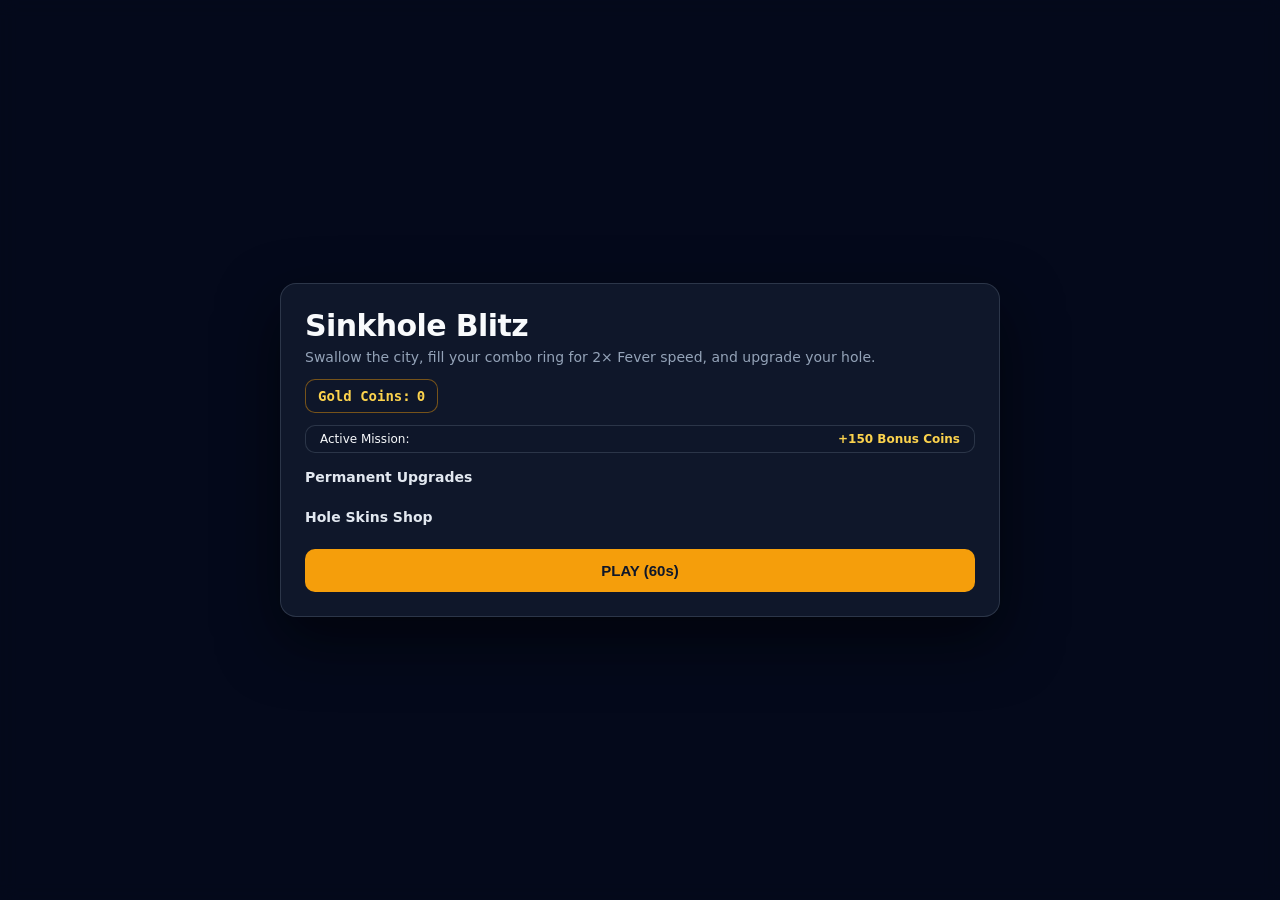
<file: public/sinkhole-arcade.html>
<!DOCTYPE html>
<html lang="en">
<head>
  <meta charset="UTF-8" />
  <meta name="viewport" content="width=device-width, initial-scale=1.0, maximum-scale=1.0, user-scalable=no" />
  <title>Sinkhole Blitz — Single-File 2.5D Arcade</title>
  <style>
    :root {
      --bg: #0f172a;
      --panel: rgba(15, 23, 42, 0.9);
      --border: rgba(148, 163, 184, 0.22);
      --text: #f8fafc;
      --muted: #94a3b8;
      --accent: #f59e0b;
      --emerald: #10b981;
      --danger: #ef4444;
    }
    * { box-sizing: border-box; user-select: none; -webkit-user-select: none; }
    html, body {
      margin: 0; padding: 0; width: 100%; height: 100%;
      overflow: hidden; background: var(--bg); color: var(--text);
      font-family: system-ui, -apple-system, BlinkMacSystemFont, "Segoe UI", sans-serif;
      touch-action: none;
    }
    canvas { display: block; width: 100%; height: 100%; }

    .hud {
      position: fixed; inset: 0; pointer-events: none;
      display: flex; flex-direction: column; justify-content: space-between;
      padding: 14px;
    }
    .hud-top-wrap { display: flex; flex-direction: column; align-items: center; gap: 8px; }
    .hud-top {
      width: 100%; display: flex; align-items: flex-start; justify-content: space-between;
      gap: 10px; flex-wrap: wrap;
    }
    .hud-card {
      pointer-events: auto;
      background: var(--panel);
      backdrop-filter: blur(8px);
      border: 1px solid var(--border);
      border-radius: 12px;
      padding: 9px 14px;
    }
    .hud-row { display: flex; align-items: center; gap: 16px; }
    .metric-label { font-size: 11px; color: var(--muted); }
    .metric-val {
      font-family: ui-monospace, SFMono-Regular, Menlo, monospace;
      font-variant-numeric: tabular-nums;
      font-size: 19px; font-weight: 700; line-height: 1.2;
    }
    .coin-chip {
      display: inline-flex; align-items: center; gap: 6px;
      background: var(--panel); border: 1px solid rgba(245, 158, 11, 0.45);
      border-radius: 10px; padding: 8px 12px; color: #fcd34d;
      font-family: ui-monospace, monospace; font-weight: 700; font-size: 14px;
    }
    .quest-bar {
      background: var(--panel); border: 1px solid var(--border);
      border-radius: 10px; padding: 6px 14px; font-size: 12px;
      display: inline-flex; align-items: center; gap: 8px;
    }
    .timer-urgent { color: var(--danger); }
    .bar-track {
      width: 120px; height: 6px; border-radius: 999px;
      background: rgba(148, 163, 184, 0.2); overflow: hidden; margin-top: 5px;
    }
    .bar-fill { height: 100%; background: var(--emerald); width: 0%; transition: width 0.08s linear; }
    .bar-fill.boost { background: var(--accent); }
    .bar-fill.fever { background: #fde047; }
    .btn-row { display: flex; gap: 8px; align-items: center; }
    .icon-btn {
      pointer-events: auto; cursor: pointer;
      min-height: 38px; padding: 7px 12px;
      background: var(--panel); color: var(--text);
      border: 1px solid var(--border); border-radius: 10px;
      font-size: 12px; font-weight: 600;
    }
    .hud-bottom { display: flex; align-items: flex-end; justify-content: space-between; gap: 12px; }
    .boost-btn {
      pointer-events: auto; cursor: pointer;
      padding: 10px 16px; border-radius: 12px;
      border: 1px solid var(--border);
      background: var(--panel); color: var(--text);
      font-weight: 700; font-size: 13px;
    }
    .boost-btn.ready { border-color: var(--accent); color: #fde68a; }
    .leaderboard {
      background: var(--panel); border: 1px solid var(--border);
      border-radius: 12px; padding: 9px 12px; min-width: 210px; font-size: 12px;
    }
    .lb-row { display: flex; justify-content: space-between; gap: 12px; padding: 2px 5px; border-radius: 5px; }
    .lb-row.me { background: rgba(245, 158, 11, 0.16); color: #fde68a; font-weight: 700; }
    .banner {
      position: fixed; top: 112px; left: 50%; transform: translateX(-50%);
      background: rgba(15, 23, 42, 0.94); border: 1px solid #fde047; color: #fef08a;
      padding: 8px 16px; border-radius: 10px; font-weight: 700; font-size: 13px;
      pointer-events: none; display: none; white-space: nowrap;
    }

    .overlay {
      position: fixed; inset: 0; overflow-y: auto;
      display: flex; align-items: center; justify-content: center;
      padding: 16px; background: rgba(2, 6, 23, 0.76); backdrop-filter: blur(8px);
    }
    .modal {
      width: 100%; max-width: 720px;
      background: #0f172a; border: 1px solid var(--border);
      border-radius: 16px; padding: 24px;
      box-shadow: 0 24px 60px rgba(0, 0, 0, 0.55);
    }
    .modal-head { display: flex; align-items: center; justify-content: space-between; gap: 12px; flex-wrap: wrap; }
    h1 { margin: 0; font-size: 30px; letter-spacing: -0.02em; }
    h2 { margin: 16px 0 8px; font-size: 14px; color: #e2e8f0; }
    p.sub { margin: 4px 0 14px; color: var(--muted); font-size: 14px; line-height: 1.45; }
    .grid-3 { display: grid; grid-template-columns: repeat(3, 1fr); gap: 10px; }
    .grid-4 { display: grid; grid-template-columns: repeat(4, 1fr); gap: 10px; }
    @media (max-width: 640px) {
      .grid-3, .grid-4 { grid-template-columns: repeat(2, 1fr); }
    }
    .shop-card {
      background: rgba(2, 6, 23, 0.65); border: 1px solid var(--border);
      border-radius: 10px; padding: 10px 12px; display: flex; flex-direction: column; justify-content: space-between;
    }
    .shop-card.active { border-color: var(--accent); background: rgba(245, 158, 11, 0.1); }
    .shop-btn {
      margin-top: 8px; width: 100%; padding: 7px 10px; border-radius: 8px; border: none;
      background: var(--accent); color: #0f172a; font-weight: 700; font-size: 12px; cursor: pointer;
    }
    .shop-btn.ghost { background: #1e293b; color: #cbd5e1; border: 1px solid var(--border); }
    .skin-btn { cursor: pointer; text-align: left; color: inherit; }
    .skin-swatch { width: 22px; height: 22px; border-radius: 999px; border: 4px solid #f59e0b; background: #020617; margin-bottom: 6px; }
    .primary-btn {
      width: 100%; margin-top: 16px; padding: 13px 20px; border-radius: 10px; border: none;
      background: var(--accent); color: #0f172a; font-weight: 800; font-size: 15px; cursor: pointer;
    }
    .secondary-btn {
      width: 100%; margin-top: 10px; padding: 11px 20px; border-radius: 10px;
      border: 1px solid var(--border); background: #1e293b; color: var(--text);
      font-weight: 700; font-size: 14px; cursor: pointer;
    }
    table { width: 100%; border-collapse: collapse; margin: 12px 0 16px; font-size: 13px; }
    th, td { text-align: left; padding: 7px 6px; border-bottom: 1px solid rgba(148, 163, 184, 0.14); }
    th { color: var(--muted); font-weight: 600; font-size: 11px; }
    .num { text-align: right; font-family: ui-monospace, monospace; font-variant-numeric: tabular-nums; }
    .hidden { display: none !important; }
  </style>
</head>
<body>
  <canvas id="gameCanvas"></canvas>

  <!-- Live HUD -->
  <div id="hud" class="hud hidden">
    <div class="hud-top-wrap">
      <div class="hud-top">
        <div class="hud-card hud-row">
          <div>
            <div class="metric-label">Time Left</div>
            <div id="hudTimer" class="metric-val">60.0s</div>
          </div>
          <div>
            <div class="metric-label">Score</div>
            <div id="hudScore" class="metric-val">0</div>
          </div>
          <div>
            <div id="hudFeverLabel" class="metric-label">Combo · Fever</div>
            <div id="hudCombo" class="metric-val">×1.0</div>
            <div class="bar-track" style="width:84px;"><div id="hudFeverBar" class="bar-fill fever"></div></div>
          </div>
          <div>
            <div class="metric-label">Size</div>
            <div id="hudSize" class="metric-val">4.3m</div>
          </div>
        </div>

        <div class="btn-row">
          <div class="coin-chip">Coins: <span id="hudCoins">0</span></div>
          <button id="muteBtn" class="icon-btn" type="button">Audio: On</button>
          <button id="pauseBtn" class="icon-btn" type="button">Pause</button>
        </div>
      </div>

      <div id="hudQuestBar" class="quest-bar">
        <span style="color:#f59e0b;font-weight:700;">Mission:</span>
        <span id="hudQuestTitle">Eat 25 objects in one round</span>
        <span id="hudQuestProg" style="font-family:monospace;font-weight:700;color:#fde68a;">0/25</span>
        <span style="color:#10b981;font-weight:700;">+150 Coins</span>
      </div>
    </div>

    <div class="hud-bottom">
      <button id="boostBtn" class="boost-btn ready" type="button">
        Dash Boost (Space)
        <div class="bar-track"><div id="hudBoostBar" class="bar-fill boost" style="width:100%"></div></div>
      </button>

      <div class="leaderboard">
        <div style="font-size:11px;color:#94a3b8;margin-bottom:4px;font-weight:600;">Live Leaderboard</div>
        <div id="hudLeaderboard"></div>
      </div>
    </div>
  </div>

  <div id="eventBanner" class="banner"></div>

  <!-- Start Menu Overlay -->
  <div id="startOverlay" class="overlay">
    <div class="modal">
      <div class="modal-head">
        <div>
          <h1>Sinkhole Blitz</h1>
          <p class="sub" style="margin:4px 0 0;">Swallow the city, fill your combo ring for 2× Fever speed, and upgrade your hole.</p>
        </div>
        <div class="coin-chip">Gold Coins: <span id="menuCoins">0</span></div>
      </div>

      <div id="menuQuestBox" class="quest-bar" style="margin-top:12px;width:100%;justify-content:space-between;">
        <span>Active Mission: <strong id="menuQuestTitle"></strong></span>
        <span style="color:#fcd34d;font-weight:700;">+150 Bonus Coins</span>
      </div>

      <h2>Permanent Upgrades</h2>
      <div id="upgradesGrid" class="grid-3"></div>

      <h2>Hole Skins Shop</h2>
      <div id="skinsGrid" class="grid-4"></div>

      <button id="startBtn" class="primary-btn" type="button">PLAY (60s)</button>
    </div>
  </div>

  <!-- Pause Overlay -->
  <div id="pauseOverlay" class="overlay hidden">
    <div class="modal" style="max-width: 380px; text-align: center;">
      <h1 style="font-size: 26px;">Match Paused</h1>
      <p class="sub">Catch your breath before diving back in.</p>
      <button id="resumeBtn" class="primary-btn" type="button">Resume</button>
      <button id="quitMenuBtn" class="secondary-btn" type="button">Start Menu</button>
    </div>
  </div>

  <!-- End Summary Overlay -->
  <div id="endOverlay" class="overlay hidden">
    <div class="modal" style="max-width: 540px;">
      <div class="modal-head">
        <h1 id="endHeadline" style="font-size: 26px;">Round Complete</h1>
        <div class="coin-chip">Total: <span id="endTotalCoins">0</span></div>
      </div>
      <p id="endSub" class="sub"></p>
      <div id="endCoinsEarned" style="background:rgba(245,158,11,0.12);border:1px solid rgba(245,158,11,0.35);padding:10px 12px;border-radius:10px;font-size:13px;font-weight:700;color:#fde68a;"></div>
      <table>
        <thead>
          <tr><th>Contender</th><th class="num">Size</th><th class="num">Eaten</th><th class="num">Score</th></tr>
        </thead>
        <tbody id="standingsBody"></tbody>
      </table>
      <button id="playAgainBtn" class="primary-btn" type="button">PLAY AGAIN</button>
      <button id="backToMenuBtn" class="secondary-btn" type="button">Start Menu &amp; Shop</button>
    </div>
  </div>

  <script>
    (() => {
      'use strict';

      /* =========================================================
       * 1. PERSISTENT META-PROGRESSION (localStorage)
       * ========================================================= */
      const STORAGE_KEY = 'sinkhole_blitz_singlefile_v1';
      const SKINS = [
        { id: 'classic', name: 'Classic Void', desc: 'Amber rim', cost: 0, color: '#f59e0b', sec: '#fde68a' },
        { id: 'lava',    name: 'Lava Core',    desc: 'Molten orange/red', cost: 150, color: '#f97316', sec: '#ef4444' },
        { id: 'cyber',   name: 'Cyber Neon',   desc: 'Cyan & magenta', cost: 300, color: '#22d3ee', sec: '#e879f9' },
        { id: 'galaxy',  name: 'Galaxy Vortex',desc: 'Deep purple & stars', cost: 500, color: '#a855f7', sec: '#818cf8' },
      ];
      const UPGRADES = [
        { key: 'startingSize', label: 'Starting Size', desc: '+10% initial radius / lv', costs: [50, 100, 200, 350, 550] },
        { key: 'baseSpeed',    label: 'Base Speed',    desc: '+8% move speed / lv',      costs: [50, 100, 200, 350, 550] },
        { key: 'extraTime',    label: 'Extra Time',    desc: '+5s round timer / lv',     costs: [50, 100, 200, 350, 550] },
      ];
      const QUESTS = [
        { kind: 'eat_items',     title: 'Eat 25 objects in one round', target: 25, reward: 150 },
        { kind: 'trigger_fever', title: 'Trigger Fever Mode 2 times',  target: 2,  reward: 150 },
        { kind: 'reach_rank_1',  title: 'Reach Rank #1',               target: 1,  reward: 150 },
        { kind: 'eat_items',     title: 'Eat 50 objects in one round', target: 50, reward: 150 },
        { kind: 'reach_size',    title: 'Grow to 8.0m size',           target: 8,  reward: 150 },
      ];

      function loadProgress() {
        try {
          const raw = localStorage.getItem(STORAGE_KEY);
          if (raw) {
            const p = JSON.parse(raw);
            return {
              coins: p.coins || 0,
              upgrades: Object.assign({ startingSize: 0, baseSpeed: 0, extraTime: 0 }, p.upgrades || {}),
              unlockedSkins: Array.isArray(p.unlockedSkins) ? p.unlockedSkins : ['classic'],
              selectedSkin: p.selectedSkin || 'classic',
              activeQuest: p.activeQuest || QUESTS[0],
            };
          }
        } catch {}
        return {
          coins: 0,
          upgrades: { startingSize: 0, baseSpeed: 0, extraTime: 0 },
          unlockedSkins: ['classic'],
          selectedSkin: 'classic',
          activeQuest: QUESTS[0],
        };
      }
      let progress = loadProgress();
      function saveProgress() {
        try { localStorage.setItem(STORAGE_KEY, JSON.stringify(progress)); } catch {}
      }
      function nextQuest(prevTitle) {
        const pool = QUESTS.filter((q) => q.title !== prevTitle);
        return pool[Math.floor(Math.random() * pool.length)] || QUESTS[0];
      }

      /* =========================================================
       * 2. WORLD CONFIG & PROCEDURAL AUDIO
       * ========================================================= */
      const WORLD_SIZE = 3200;
      const GROUND_SQUASH = 0.78;
      const PIXELS_PER_METER = 13;
      const TIERS = [
        { tier: 1, name: 'Pothole', minRadius: 26 },
        { tier: 2, name: 'Sinkhole', minRadius: 40 },
        { tier: 3, name: 'Crater', minRadius: 62 },
        { tier: 4, name: 'Chasm', minRadius: 92 },
        { tier: 5, name: 'Abyss', minRadius: 135 },
        { tier: 6, name: 'Singularity', minRadius: 195 },
      ];
      const BLUEPRINTS = {
        cone:       { tier: 1, fp: 9,   req: 22,  h: 16,  mass: 16,   score: 20,   shape: 'cone', wall: '#f97316', side: '#c2410c', roof: '#fb923c' },
        hydrant:    { tier: 1, fp: 11,  req: 24,  h: 20,  mass: 22,   score: 30,   shape: 'box',  wall: '#ef4444', side: '#b91c1c', roof: '#fca5a5' },
        bin:        { tier: 1, fp: 13,  req: 26,  h: 24,  mass: 28,   score: 40,   shape: 'box',  wall: '#475569', side: '#334155', roof: '#64748b' },
        bench:      { tier: 1, fp: 17,  req: 31,  h: 18,  mass: 42,   score: 60,   shape: 'box',  wall: '#b45309', side: '#78350f', roof: '#d97706' },
        lamp:       { tier: 2, fp: 18,  req: 38,  h: 52,  mass: 58,   score: 90,   shape: 'lamp', wall: '#334155', side: '#1e293b', roof: '#fef08a' },
        tree:       { tier: 2, fp: 26,  req: 46,  h: 56,  mass: 95,   score: 145,  shape: 'tree', wall: '#22c55e', side: '#15803d', roof: '#4ade80' },
        car:        { tier: 3, fp: 33,  req: 58,  h: 26,  mass: 165,  score: 260,  shape: 'box',  wall: '#3b82f6', side: '#1d4ed8', roof: '#60a5fa' },
        taxi:       { tier: 3, fp: 34,  req: 60,  h: 26,  mass: 175,  score: 280,  shape: 'box',  wall: '#facc15', side: '#ca8a04', roof: '#fef08a' },
        van:        { tier: 3, fp: 40,  req: 68,  h: 36,  mass: 240,  score: 360,  shape: 'box',  wall: '#f1f5f9', side: '#94a3b8', roof: '#ffffff' },
        bus:        { tier: 4, fp: 52,  req: 88,  h: 44,  mass: 420,  score: 620,  shape: 'box',  wall: '#0284c7', side: '#0369a1', roof: '#e0f2fe' },
        house:      { tier: 4, fp: 64,  req: 96,  h: 76,  mass: 640,  score: 900,  shape: 'box',  wall: '#e2e8f0', side: '#94a3b8', roof: '#b45309' },
        office:     { tier: 5, fp: 88,  req: 132, h: 130, mass: 1400, score: 1850, shape: 'box',  wall: '#cbd5e1', side: '#64748b', roof: '#e2e8f0' },
        skyscraper: { tier: 6, fp: 118, req: 176, h: 210, mass: 3200, score: 4200, shape: 'box',  wall: '#38bdf8', side: '#0284c7', roof: '#bae6fd' },
      };
      const RIVAL_PROFILES = [
        { name: 'Vortex', color: '#06b6d4', dash: [14, 8] },
        { name: 'Maw',    color: '#f43f5e', dash: [] },
        { name: 'Umbra',  color: '#8b5cf6', dash: [22, 9] },
        { name: 'Trench', color: '#10b981', dash: [5, 7] },
        { name: 'Quarry', color: '#f97316', dash: [10, 10] },
      ];
      function radiusToMeters(r) { return ((r * 2) / PIXELS_PER_METER).toFixed(1); }
      function getTier(r) {
        for (let i = TIERS.length - 1; i >= 0; i--) if (r >= TIERS[i].minRadius) return TIERS[i];
        return TIERS[0];
      }

      class AudioEngine {
        constructor() { this.ctx = null; this.master = null; this.muted = false; }
        unlock() {
          if (this.ctx) { if (this.ctx.state === 'suspended') this.ctx.resume(); return; }
          const AC = window.AudioContext || window.webkitAudioContext;
          if (!AC) return;
          this.ctx = new AC();
          this.master = this.ctx.createGain();
          this.master.gain.value = this.muted ? 0 : 0.45;
          this.master.connect(this.ctx.destination);
        }
        setMuted(m) {
          this.muted = m;
          if (this.master && this.ctx) this.master.gain.setTargetAtTime(m ? 0 : 0.45, this.ctx.currentTime, 0.03);
        }
        playSwallow(tier, combo) {
          if (!this.ctx || this.muted) return;
          const now = this.ctx.currentTime;
          const mult = Math.pow(1.045, Math.min(combo - 1, 16));
          const f = Math.max(150, 320 - tier * 26) * mult;
          const osc = this.ctx.createOscillator(), g = this.ctx.createGain();
          osc.type = 'sine';
          osc.frequency.setValueAtTime(f, now);
          osc.frequency.exponentialRampToValueAtTime(f * 1.95, now + 0.085);
          g.gain.setValueAtTime(0.24, now);
          g.gain.exponentialRampToValueAtTime(0.001, now + 0.11);
          osc.connect(g); g.connect(this.master);
          osc.start(now); osc.stop(now + 0.12);
        }
        playFanfare() {
          if (!this.ctx || this.muted) return;
          const now = this.ctx.currentTime;
          [523.25, 659.25, 783.99, 1046.5].forEach((f, i) => {
            const t = now + i * 0.05;
            const osc = this.ctx.createOscillator(), g = this.ctx.createGain();
            osc.type = 'triangle'; osc.frequency.setValueAtTime(f, t);
            g.gain.setValueAtTime(0.18, t); g.gain.exponentialRampToValueAtTime(0.001, t + 0.28);
            osc.connect(g); g.connect(this.master); osc.start(t); osc.stop(t + 0.3);
          });
        }
        playTick(urgent) {
          if (!this.ctx || this.muted) return;
          const now = this.ctx.currentTime;
          const osc = this.ctx.createOscillator(), g = this.ctx.createGain();
          osc.frequency.setValueAtTime(urgent ? 980 : 740, now);
          g.gain.setValueAtTime(0.12, now); g.gain.exponentialRampToValueAtTime(0.001, now + 0.06);
          osc.connect(g); g.connect(this.master); osc.start(now); osc.stop(now + 0.07);
        }
      }

      class Hole {
        constructor(id, name, isPlayer, x, y, color, dash, startRadius, skin) {
          this.id = id; this.name = name; this.isPlayer = isPlayer;
          this.x = x; this.y = y; this.vx = 0; this.vy = 0;
          this.radius = startRadius || 28; this.targetRadius = this.radius;
          this.mass = this.radius * this.radius;
          this.score = 0; this.tier = getTier(this.radius).tier;
          this.color = color; this.dash = dash || []; this.skin = skin || SKINS[0];
          this.boostTimer = 0; this.boostCd = 0; this.boostCdMax = 2.8;
          this.combo = 0; this.comboTimer = 0; this.maxCombo = 0;
          this.feverMeter = 0; this.feverTimer = 0; this.feverTriggers = 0;
          this.eaten = 0; this.respawn = 0;
          this.aiTargetX = x; this.aiTargetY = y; this.aiTimer = 0;
          this.trail = [];
        }
      }

      const canvas = document.getElementById('gameCanvas');
      const ctx = canvas.getContext('2d');
      const audio = new AudioEngine();
      const ui = {
        hud: document.getElementById('hud'),
        timer: document.getElementById('hudTimer'),
        score: document.getElementById('hudScore'),
        combo: document.getElementById('hudCombo'),
        feverLabel: document.getElementById('hudFeverLabel'),
        feverBar: document.getElementById('hudFeverBar'),
        size: document.getElementById('hudSize'),
        coins: document.getElementById('hudCoins'),
        questTitle: document.getElementById('hudQuestTitle'),
        questProg: document.getElementById('hudQuestProg'),
        lb: document.getElementById('hudLeaderboard'),
        boostBar: document.getElementById('hudBoostBar'),
        boostBtn: document.getElementById('boostBtn'),
        banner: document.getElementById('eventBanner'),
        startOverlay: document.getElementById('startOverlay'),
        pauseOverlay: document.getElementById('pauseOverlay'),
        endOverlay: document.getElementById('endOverlay'),
        menuCoins: document.getElementById('menuCoins'),
        menuQuestTitle: document.getElementById('menuQuestTitle'),
        upgradesGrid: document.getElementById('upgradesGrid'),
        skinsGrid: document.getElementById('skinsGrid'),
        startBtn: document.getElementById('startBtn'),
        endHeadline: document.getElementById('endHeadline'),
        endSub: document.getElementById('endSub'),
        endCoinsEarned: document.getElementById('endCoinsEarned'),
        endTotalCoins: document.getElementById('endTotalCoins'),
        standingsBody: document.getElementById('standingsBody'),
        muteBtn: document.getElementById('muteBtn'),
        pauseBtn: document.getElementById('pauseBtn'),
      };

      const game = {
        state: 'TITLE', holes: [], items: [], particles: [], texts: [], blocks: [],
        cam: { x: WORLD_SIZE / 2, y: WORLD_SIZE / 2, zoom: 0.85, shake: 0 },
        timeLeft: 60, lastTickSec: 11, elapsed: 0, keys: new Set(),
        pointer: { active: false, x: 0, y: 0 }, bannerTimer: 0,
        questDone: false, questClaimed: false, trailAcc: 0, maxSize: 4.3,
      };

      function renderShopUI() {
        ui.menuCoins.textContent = progress.coins.toLocaleString();
        ui.hudCoins.textContent = progress.coins.toLocaleString();
        ui.menuQuestTitle.textContent = progress.activeQuest.title;
        ui.startBtn.textContent = 'PLAY (' + (60 + progress.upgrades.extraTime * 5) + 's)';

        ui.upgradesGrid.innerHTML = '';
        UPGRADES.forEach((u) => {
          const lv = progress.upgrades[u.key] || 0;
          const cost = lv < u.costs.length ? u.costs[lv] : null;
          const card = document.createElement('div');
          card.className = 'shop-card';
          card.innerHTML = '<div><div style="display:flex;justify-content:space-between;font-size:13px;font-weight:700;"><span>' + u.label + '</span><span style="color:#10b981;">Lv ' + lv + '/5</span></div><div style="font-size:11px;color:#94a3b8;margin-top:3px;">' + u.desc + '</div></div>';
          const btn = document.createElement('button');
          btn.className = 'shop-btn' + (cost === null || progress.coins < cost ? ' ghost' : '');
          btn.textContent = cost === null ? 'Maxed' : 'Upgrade (' + cost + ' Coins)';
          btn.disabled = cost === null;
          btn.onclick = () => {
            if (cost !== null && progress.coins >= cost) {
              progress.coins -= cost; progress.upgrades[u.key] = lv + 1;
              saveProgress(); renderShopUI();
            }
          };
          card.appendChild(btn);
          ui.upgradesGrid.appendChild(card);
        });

        ui.skinsGrid.innerHTML = '';
        SKINS.forEach((s) => {
          const unlocked = progress.unlockedSkins.includes(s.id);
          const equipped = progress.selectedSkin === s.id;
          const btn = document.createElement('button');
          btn.type = 'button';
          btn.className = 'shop-card skin-btn' + (equipped ? ' active' : '');
          btn.innerHTML = '<div class="skin-swatch" style="border-color:' + s.color + ';box-shadow:0 0 0 2px ' + s.sec + '66;"></div><div style="font-size:12px;font-weight:700;">' + s.name + '</div><div style="font-size:11px;color:#94a3b8;margin-top:2px;">' + (equipped ? 'Equipped' : unlocked ? 'Tap to Equip' : s.cost + ' Coins') + '</div>';
          btn.onclick = () => {
            if (unlocked) { progress.selectedSkin = s.id; saveProgress(); renderShopUI(); }
            else if (progress.coins >= s.cost) {
              progress.coins -= s.cost; progress.unlockedSkins.push(s.id); progress.selectedSkin = s.id;
              saveProgress(); renderShopUI();
            }
          };
          ui.skinsGrid.appendChild(btn);
        });
      }

      function buildCity() {
        game.blocks = [];
        const margin = 180, road = 130, size = (WORLD_SIZE - margin * 2 - road * 3) / 4;
        const kinds = ['park', 'midtown', 'downtown', 'industrial'];
        for (let r = 0; r < 4; r++) for (let c = 0; c < 4; c++) {
          game.blocks.push({ x: margin + c * (size + road), y: margin + r * (size + road), w: size, h: size, kind: kinds[(r + c) % 4] });
        }
        const items = []; let id = 1;
        const canPlace = (x, y, fp) => {
          if (x < 110 || x > WORLD_SIZE - 110 || y < 110 || y > WORLD_SIZE - 110) return false;
          for (const it of items) { const sep = fp + it.bp.fp + 10; if ((x - it.x) ** 2 + (y - it.y) ** 2 < sep * sep) return false; }
          return true;
        };
        const add = (key, x, y) => { const bp = BLUEPRINTS[key]; if (canPlace(x, y, bp.fp)) items.push({ id: id++, bp, x, y, hx: x, hy: y, state: 'idle', p: 0, by: null, tilt: 0, scale: 1, respawn: 0 }); };
        for (const b of game.blocks) {
          const cx = b.x + b.w / 2, cy = b.y + b.h / 2;
          if (b.kind === 'downtown') { add('skyscraper', cx - 120, cy - 105); add('skyscraper', cx + 120, cy + 105); add('office', cx + 120, cy - 105); add('office', cx - 120, cy + 105); }
          else if (b.kind === 'park') { for (let i = 0; i < 8; i++) add('tree', b.x + 60 + Math.random() * (b.w - 120), b.y + 60 + Math.random() * (b.h - 120)); }
          else { add('office', cx - 110, cy - 100); add('house', cx + 115, cy - 100); add('house', cx - 110, cy + 105); add('van', cx + 115, cy + 105); }
        }
        const cars = ['car', 'taxi', 'van', 'bus'];
        for (let i = 0; i < 105; i++) add(cars[i % cars.length], 150 + Math.random() * (WORLD_SIZE - 300), 150 + Math.random() * (WORLD_SIZE - 300));
        const small = ['cone', 'hydrant', 'bin', 'bench', 'lamp', 'tree'];
        for (let i = 0; i < 230; i++) add(small[i % small.length], 140 + Math.random() * (WORLD_SIZE - 280), 140 + Math.random() * (WORLD_SIZE - 280));
        game.items = items;
      }

      function showBanner(msg) {
        ui.banner.textContent = msg; ui.banner.style.display = 'block'; game.bannerTimer = 2.6;
      }

      function startMatch() {
        audio.unlock(); buildCity();
        game.particles = []; game.texts = [];
        game.timeLeft = 60 + progress.upgrades.extraTime * 5;
        game.lastTickSec = 11; game.questDone = false; game.questClaimed = false; game.trailAcc = 0;
        const startR = 28 * (1 + 0.1 * progress.upgrades.startingSize);
        game.maxSize = Number(radiusToMeters(startR));
        const skin = SKINS.find((s) => s.id === progress.selectedSkin) || SKINS[0];
        const pts = [[1600, 1600], [720, 720], [2480, 720], [720, 2480], [2480, 2480], [1600, 560]];
        game.holes = [new Hole('player', 'You', true, pts[0][0], pts[0][1], skin.color, [], startR, skin)];
        RIVAL_PROFILES.forEach((rp, i) => {
          const p = pts[i + 1];
          game.holes.push(new Hole('r_' + i, rp.name, false, p[0], p[1], rp.color, rp.dash, 28));
        });
        game.cam.x = pts[0][0]; game.cam.y = pts[0][1]; game.cam.zoom = 1.04;
        game.state = 'PLAYING';
        ui.questTitle.textContent = progress.activeQuest.title;
        ui.startOverlay.classList.add('hidden'); ui.pauseOverlay.classList.add('hidden'); ui.endOverlay.classList.add('hidden');
        ui.hud.classList.remove('hidden');
      }

      function triggerBoost() {
        if (game.state !== 'PLAYING') return;
        const p = game.holes[0];
        if (!p || p.respawn > 0 || p.boostCd > 0) return;
        p.boostTimer = 0.42; p.boostCd = p.boostCdMax;
      }

      function resize() {
        const dpr = Math.min(window.devicePixelRatio || 1, 2);
        canvas.width = window.innerWidth * dpr; canvas.height = window.innerHeight * dpr;
        ctx.setTransform(dpr, 0, 0, dpr, 0, 0);
      }

      window.addEventListener('resize', resize);
      window.addEventListener('keydown', (e) => {
        game.keys.add(e.code);
        if ((e.code === 'Space' || e.code === 'ShiftLeft' || e.code === 'ShiftRight') && game.state === 'PLAYING') { e.preventDefault(); triggerBoost(); }
        else if (e.code === 'Escape' || e.code === 'KeyP') {
          if (game.state === 'PLAYING') { game.state = 'PAUSED'; ui.pauseOverlay.classList.remove('hidden'); }
          else if (game.state === 'PAUSED') { game.state = 'PLAYING'; ui.pauseOverlay.classList.add('hidden'); }
        }
      });
      window.addEventListener('keyup', (e) => game.keys.delete(e.code));
      canvas.addEventListener('pointerdown', (e) => { audio.unlock(); game.pointer = { active: true, x: e.clientX, y: e.clientY }; });
      window.addEventListener('pointermove', (e) => { if (game.pointer.active) { game.pointer.x = e.clientX; game.pointer.y = e.clientY; } });
      window.addEventListener('pointerup', () => { game.pointer.active = false; });

      ui.startBtn.onclick = startMatch;
      document.getElementById('playAgainBtn').onclick = startMatch;
      document.getElementById('backToMenuBtn').onclick = () => { game.state = 'TITLE'; ui.endOverlay.classList.add('hidden'); ui.startOverlay.classList.remove('hidden'); renderShopUI(); };
      document.getElementById('quitMenuBtn').onclick = () => { game.state = 'TITLE'; ui.pauseOverlay.classList.add('hidden'); ui.hud.classList.add('hidden'); ui.startOverlay.classList.remove('hidden'); renderShopUI(); };
      ui.boostBtn.onclick = triggerBoost;
      ui.pauseBtn.onclick = () => { if (game.state === 'PLAYING') { game.state = 'PAUSED'; ui.pauseOverlay.classList.remove('hidden'); } };
      document.getElementById('resumeBtn').onclick = () => { game.state = 'PLAYING'; ui.pauseOverlay.classList.add('hidden'); };
      ui.muteBtn.onclick = () => { audio.unlock(); const m = !audio.muted; audio.setMuted(m); ui.muteBtn.textContent = m ? 'Audio: Muted' : 'Audio: On'; };

      function getQuestProg(pl, sorted) {
        const q = progress.activeQuest;
        if (q.kind === 'eat_items') return pl.eaten;
        if (q.kind === 'trigger_fever') return pl.feverTriggers;
        if (q.kind === 'reach_size') return game.maxSize;
        if (q.kind === 'reach_rank_1') return sorted[0] && sorted[0].isPlayer ? 1 : 0;
        return 0;
      }

      function update(dt) {
        game.elapsed += dt;
        if (game.state === 'TITLE') {
          game.cam.x = WORLD_SIZE / 2 + Math.cos(game.elapsed * 0.14) * 300;
          game.cam.y = WORLD_SIZE / 2 + Math.sin(game.elapsed * 0.11) * 240;
          game.cam.zoom = 0.72;
          return;
        }
        if (game.state !== 'PLAYING') return;

        game.timeLeft = Math.max(0, game.timeLeft - dt);
        const sec = Math.ceil(game.timeLeft);
        if (sec <= 10 && sec > 0 && sec < game.lastTickSec) { game.lastTickSec = sec; audio.playTick(sec <= 3); }

        if (game.timeLeft <= 0) {
          game.state = 'END';
          const pl = game.holes[0];
          const scoreCoins = Math.floor(pl.score / 5);
          const qBonus = game.questDone ? progress.activeQuest.reward : 0;
          progress.coins += scoreCoins;
          if (game.questDone) progress.activeQuest = nextQuest(progress.activeQuest.title);
          saveProgress();
          const sorted = [...game.holes].sort((a, b) => b.score - a.score);
          const rank = sorted.findIndex((h) => h.isPlayer) + 1;
          ui.endHeadline.textContent = rank === 1 ? 'Victory · #1 Hole' : 'Finished #' + rank;
          ui.endSub.textContent = 'Score ' + pl.score.toLocaleString() + ' · Peak Size ' + game.maxSize + 'm · Objects Eaten ' + pl.eaten;
          ui.endCoinsEarned.textContent = '+' + scoreCoins + ' Coins from Score' + (qBonus ? ' + ' + qBonus + ' Quest Bonus!' : '');
          ui.endTotalCoins.textContent = progress.coins.toLocaleString();
          ui.standingsBody.innerHTML = sorted.map((h, i) => '<tr style="' + (h.isPlayer ? 'color:#fde68a;font-weight:700;' : '') + '"><td>#' + (i + 1) + ' ' + h.name + '</td><td class="num">' + radiusToMeters(h.radius) + 'm</td><td class="num">' + h.eaten + '</td><td class="num">' + h.score.toLocaleString() + '</td></tr>').join('');
          ui.hud.classList.add('hidden'); ui.endOverlay.classList.remove('hidden');
          return;
        }

        if (game.bannerTimer > 0) { game.bannerTimer -= dt; if (game.bannerTimer <= 0) ui.banner.style.display = 'none'; }

        for (const h of game.holes) {
          if (h.respawn > 0) {
            h.respawn -= dt;
            if (h.respawn <= 0) { h.radius = h.targetRadius = Math.max(28, h.radius * 0.78); h.mass = h.radius * h.radius; h.x = 300 + Math.random() * (WORLD_SIZE - 600); h.y = 300 + Math.random() * (WORLD_SIZE - 600); }
            continue;
          }
          if (h.boostTimer > 0) h.boostTimer = Math.max(0, h.boostTimer - dt);
          if (h.boostCd > 0) h.boostCd = Math.max(0, h.boostCd - dt);
          if (h.feverTimer > 0) h.feverTimer = Math.max(0, h.feverTimer - dt);
          else if (h.comboTimer <= 0 && h.feverMeter > 0) h.feverMeter = Math.max(0, h.feverMeter - dt * 0.12);
          if (h.comboTimer > 0) { h.comboTimer -= dt; if (h.comboTimer <= 0) h.combo = 0; }

          let dx = 0, dy = 0, sf = 1;
          if (h.isPlayer) {
            if (game.keys.has('KeyW') || game.keys.has('ArrowUp')) dy -= 1;
            if (game.keys.has('KeyS') || game.keys.has('ArrowDown')) dy += 1;
            if (game.keys.has('KeyA') || game.keys.has('ArrowLeft')) dx -= 1;
            if (game.keys.has('KeyD') || game.keys.has('ArrowRight')) dx += 1;
            if (dx === 0 && dy === 0 && game.pointer.active) {
              const px = window.innerWidth / 2 + (h.x - game.cam.x) * game.cam.zoom;
              const py = window.innerHeight / 2 + (h.y - game.cam.y) * GROUND_SQUASH * game.cam.zoom;
              const pdx = game.pointer.x - px, pdy = (game.pointer.y - py) / GROUND_SQUASH;
              const d = Math.hypot(pdx, pdy);
              if (d > 14) { dx = pdx / d; dy = pdy / d; sf = Math.min(1, d / 75); }
            } else if (dx || dy) { const l = Math.hypot(dx, dy); dx /= l; dy /= l; }
          } else {
            h.aiTimer -= dt;
            if (h.aiTimer <= 0) {
              h.aiTimer = 0.5 + Math.random() * 0.4;
              let best = -1;
              for (let i = 0; i < 36; i++) {
                const it = game.items[Math.floor(Math.random() * game.items.length)];
                if (it.state !== 'idle' || h.radius < it.bp.req) continue;
                const d = Math.hypot(it.x - h.x, it.y - h.y), u = it.bp.mass / (d + 80);
                if (u > best) { best = u; h.aiTargetX = it.x; h.aiTargetY = it.y; }
              }
            }
            const adx = h.aiTargetX - h.x, ady = h.aiTargetY - h.y, d = Math.hypot(adx, ady);
            if (d > 8) { dx = adx / d; dy = ady / d; }
          }

          const upgSpd = h.isPlayer ? (1 + 0.08 * progress.upgrades.baseSpeed) : 1;
          const spd = ((h.isPlayer ? 245 : 225) + Math.min(135, h.radius * 0.5)) * upgSpd;
          const mult = (h.boostTimer > 0 ? 1.85 : 1) * (h.feverTimer > 0 ? 2.0 : 1);
          const acc = 1 - Math.exp(-10 * dt);
          h.vx += (dx * spd * sf * mult - h.vx) * acc;
          h.vy += (dy * spd * sf * mult - h.vy) * acc;
          h.x = Math.max(h.radius + 14, Math.min(WORLD_SIZE - h.radius - 14, h.x + h.vx * dt));
          h.y = Math.max(h.radius + 14, Math.min(WORLD_SIZE - h.radius - 14, h.y + h.vy * dt));
          h.radius += (h.targetRadius - h.radius) * Math.min(1, dt * 8.5);

          if (h.feverTimer > 0 && Math.hypot(h.vx, h.vy) > 40) {
            game.trailAcc += dt;
            if (game.trailAcc >= 0.03) { game.trailAcc = 0; h.trail.push({ x: h.x, y: h.y, r: h.radius }); if (h.trail.length > 10) h.trail.shift(); }
            if (Math.random() < 0.8) game.particles.push({ x: h.x, y: h.y, z: 8, vx: (Math.random() - 0.5) * 90, vy: (Math.random() - 0.5) * 90, vz: 70, size: 4, color: Math.random() < 0.5 ? '#f97316' : '#fde047', life: 0 });
          } else if (h.trail.length) h.trail.shift();
        }

        // Skill-based collision (zero wide-area magnetic suction)
        for (const it of game.items) {
          if (it.state === 'idle') {
            if (it.scale < 1) it.scale = Math.min(1, it.scale + dt * 3);
            for (const h of game.holes) {
              if (h.respawn > 0) continue;
              const dx = it.x - h.x, dy = it.y - h.y, d = Math.hypot(dx, dy);
              if (h.radius >= it.bp.req) {
                if (d < h.radius * 0.82) {
                  it.state = 'falling'; it.p = 0; it.by = h.id;
                  h.combo = h.comboTimer > 0 ? h.combo + 1 : 1; h.comboTimer = 2.1;
                  if (h.combo > h.maxCombo) h.maxCombo = h.combo;
                  const cm = 1 + Math.min(4, Math.floor((h.combo - 1) / 3)) * 0.5;
                  const pts = Math.round(it.bp.score * cm);
                  h.score += pts; h.eaten += 1; h.mass += it.bp.mass * 1.65;
                  h.targetRadius = Math.min(360, Math.sqrt(h.mass));
                  h.tier = getTier(h.targetRadius).tier;
                  if (h.isPlayer) {
                    audio.playSwallow(it.bp.tier, h.combo);
                    if (h.feverTimer <= 0) {
                      h.feverMeter = Math.min(1, h.feverMeter + 0.13 + Math.min(0.07, (h.combo - 1) * 0.01));
                      if (h.feverMeter >= 1) {
                        h.feverMeter = 0; h.feverTimer = 5.0; h.feverTriggers += 1;
                        audio.playFanfare(); showBanner('Fever Mode Active · 2× Speed & Fiery Wake');
                      }
                    }
                    game.texts.push({ x: it.x, y: it.y, z: 26, text: '+' + pts, color: '#fde68a', life: 0 });
                  }
                  break;
                }
              } else if (d < h.radius + it.bp.fp * 0.55 && d > 0.1) {
                const ov = h.radius + it.bp.fp * 0.55 - d;
                h.x -= (dx / d) * ov * 0.6; h.y -= (dy / d) * ov * 0.6;
              }
            }
          } else if (it.state === 'falling') {
            it.p += dt * 4.2;
            const sw = game.holes.find((h) => h.id === it.by);
            if (sw) { it.x += (sw.x - it.x) * Math.min(1, dt * 10); it.y += (sw.y - it.y) * Math.min(1, dt * 10); it.tilt += dt * 2.5; }
            if (it.p >= 1) { it.state = 'gone'; it.respawn = it.bp.tier <= 3 ? 12 : 24; }
          } else {
            it.respawn -= dt;
            if (it.respawn <= 0) { it.x = it.hx; it.y = it.hy; it.tilt = 0; it.scale = 0.1; it.state = 'idle'; }
          }
        }

        for (let i = 0; i < game.holes.length; i++) {
          for (let j = i + 1; j < game.holes.length; j++) {
            const a = game.holes[i], b = game.holes[j];
            if (a.respawn > 0 || b.respawn > 0) continue;
            const big = a.radius >= b.radius ? a : b, small = a.radius >= b.radius ? b : a;
            if (big.radius < small.radius * 1.15) continue;
            if (Math.hypot(big.x - small.x, big.y - small.y) < big.radius - small.radius * 0.25) {
              const pts = 500 * small.tier;
              big.mass += small.mass * 0.55; big.targetRadius = Math.min(360, Math.sqrt(big.mass));
              big.score += pts; big.tier = getTier(big.targetRadius).tier;
              small.respawn = small.isPlayer ? 2.4 : 3.5;
            }
          }
        }

        for (let i = game.particles.length - 1; i >= 0; i--) {
          const p = game.particles[i]; p.life += dt; p.x += p.vx * dt; p.y += p.vy * dt; p.z += p.vz * dt; p.vz -= 280 * dt;
          if (p.life > 0.45) game.particles.splice(i, 1);
        }
        for (let i = game.texts.length - 1; i >= 0; i--) {
          game.texts[i].life += dt; game.texts[i].z += 36 * dt;
          if (game.texts[i].life > 0.85) game.texts.splice(i, 1);
        }

        const pl = game.holes[0];
        const m = Number(radiusToMeters(pl.radius));
        if (m > game.maxSize) game.maxSize = m;
        const tz = Math.max(0.42, Math.min(1.06, 1.24 - Math.log2(pl.radius / 22) * 0.24));
        game.cam.zoom += (tz - game.cam.zoom) * Math.min(1, dt * 3.5);
        game.cam.x += (pl.x - game.cam.x) * Math.min(1, dt * 7);
        game.cam.y += (pl.y - game.cam.y) * Math.min(1, dt * 7);

        const sorted = [...game.holes].sort((a, b) => b.score - a.score);
        const qp = getQuestProg(pl, sorted);
        if (!game.questDone && qp >= progress.activeQuest.target) {
          game.questDone = true;
          if (!game.questClaimed) {
            game.questClaimed = true;
            progress.coins += progress.activeQuest.reward;
            saveProgress();
            audio.playFanfare();
            showBanner('Quest Complete · +' + progress.activeQuest.reward + ' Bonus Coins!');
          }
        }

        ui.timer.textContent = game.timeLeft.toFixed(1) + 's';
        ui.timer.className = 'metric-val' + (game.timeLeft <= 10 ? ' timer-urgent' : '');
        ui.score.textContent = pl.score.toLocaleString();
        const cm = 1 + Math.min(4, Math.floor(Math.max(0, pl.combo - 1) / 3)) * 0.5;
        ui.combo.textContent = '×' + cm.toFixed(1);
        ui.feverLabel.textContent = pl.feverTimer > 0 ? 'Fever ' + pl.feverTimer.toFixed(1) + 's' : 'Combo · Fever';
        ui.feverBar.style.width = Math.round((pl.feverTimer > 0 ? pl.feverTimer / 5 : pl.feverMeter) * 100) + '%';
        ui.size.textContent = radiusToMeters(pl.radius) + 'm';
        ui.coins.textContent = progress.coins.toLocaleString();
        ui.questProg.textContent = game.questDone ? 'Completed!' : (progress.activeQuest.kind === 'reach_size' ? Math.min(progress.activeQuest.target, qp).toFixed(1) + '/' + progress.activeQuest.target : Math.min(progress.activeQuest.target, Math.floor(qp)) + '/' + progress.activeQuest.target);
        ui.lb.innerHTML = sorted.map((h, i) => '<div class="lb-row ' + (h.isPlayer ? 'me' : '') + '"><span>#' + (i + 1) + ' ' + h.name + (i === 0 ? ' 👑' : '') + '</span><span style="font-family:monospace;">' + radiusToMeters(h.radius) + 'm</span></div>').join('');
        const br = pl.boostCd <= 0 ? 100 : Math.max(0, (1 - pl.boostCd / pl.boostCdMax) * 100);
        ui.boostBar.style.width = br + '%';
        ui.boostBtn.classList.toggle('ready', pl.boostCd <= 0);
      }

      function render() {
        const w = window.innerWidth, h = window.innerHeight;
        ctx.fillStyle = '#0f172a'; ctx.fillRect(0, 0, w, h);
        ctx.save();
        ctx.translate(w / 2, h / 2); ctx.scale(game.cam.zoom, game.cam.zoom); ctx.translate(-game.cam.x, -game.cam.y * GROUND_SQUASH);

        ctx.fillStyle = '#334155'; ctx.fillRect(0, 0, WORLD_SIZE, WORLD_SIZE * GROUND_SQUASH);
        for (const b of game.blocks) {
          ctx.fillStyle = '#cbd5e1'; ctx.fillRect(b.x, b.y * GROUND_SQUASH, b.w, b.h * GROUND_SQUASH);
          ctx.fillStyle = b.kind === 'park' ? '#4d8b55' : b.kind === 'downtown' ? '#b8c4d4' : '#e2e8f0';
          ctx.fillRect(b.x + 20, (b.y + 20) * GROUND_SQUASH, b.w - 40, (b.h - 40) * GROUND_SQUASH);
        }
        ctx.strokeStyle = '#f59e0b'; ctx.lineWidth = 6; ctx.strokeRect(4, 4, WORLD_SIZE - 8, (WORLD_SIZE - 8) * GROUND_SQUASH);

        const activeHoles = game.holes.filter((x) => x.respawn <= 0);
        let maxR = -1, crownId = null;
        activeHoles.forEach((x) => { if (x.radius > maxR) { maxR = x.radius; crownId = x.id; } });

        for (const hole of activeHoles) {
          const cy = hole.y * GROUND_SQUASH, ry = hole.radius * GROUND_SQUASH;
          const inFever = hole.feverTimer > 0;
          if (hole.trail.length > 1) {
            ctx.save();
            hole.trail.forEach((pt, idx) => {
              ctx.strokeStyle = inFever ? '#f97316' : hole.color;
              ctx.globalAlpha = ((idx + 1) / hole.trail.length) * 0.3;
              ctx.lineWidth = Math.max(2, pt.r * 0.14);
              ctx.beginPath(); ctx.ellipse(pt.x, pt.y * GROUND_SQUASH, pt.r * 0.9, pt.r * GROUND_SQUASH * 0.9, 0, 0, Math.PI * 2); ctx.stroke();
            });
            ctx.restore();
          }
          ctx.fillStyle = '#020408'; ctx.beginPath(); ctx.ellipse(hole.x, cy, hole.radius, ry, 0, 0, Math.PI * 2); ctx.fill();
          ctx.save();
          ctx.strokeStyle = inFever ? '#fde047' : hole.color;
          ctx.lineWidth = inFever ? 7 : 5; ctx.setLineDash(hole.dash);
          ctx.beginPath(); ctx.ellipse(hole.x, cy, hole.radius, ry, 0, 0, Math.PI * 2); ctx.stroke();
          if (hole.isPlayer) {
            ctx.setLineDash([]); ctx.lineWidth = 4;
            const er = inFever ? hole.feverTimer / 5 : hole.feverMeter;
            ctx.strokeStyle = 'rgba(15,23,42,0.45)';
            ctx.beginPath(); ctx.ellipse(hole.x, cy, hole.radius + 10, ry + 8, 0, 0, Math.PI * 2); ctx.stroke();
            if (er > 0.01) {
              ctx.strokeStyle = inFever ? '#fde047' : '#f59e0b';
              ctx.beginPath(); ctx.ellipse(hole.x, cy, hole.radius + 10, ry + 8, 0, -Math.PI / 2, -Math.PI / 2 + Math.PI * 2 * er); ctx.stroke();
            }
          }
          if (hole.id === crownId && activeHoles.length > 1) {
            ctx.setLineDash([]); ctx.fillStyle = '#facc15';
            const crY = cy - ry - 18;
            ctx.beginPath(); ctx.moveTo(hole.x - 10, crY + 6); ctx.lineTo(hole.x - 12, crY - 6); ctx.lineTo(hole.x, crY - 10); ctx.lineTo(hole.x + 12, crY - 6); ctx.lineTo(hole.x + 10, crY + 6); ctx.fill();
          }
          ctx.restore();
        }

        const idle = game.items.filter((i) => i.state === 'idle').sort((a, b) => a.y - b.y);
        for (const it of idle) {
          ctx.fillStyle = it.bp.wall;
          ctx.fillRect(it.x - it.bp.fp * 0.7, it.y * GROUND_SQUASH - it.bp.h, it.bp.fp * 1.4, it.bp.h);
        }
        for (const p of game.particles) {
          ctx.fillStyle = p.color; ctx.globalAlpha = Math.max(0, 1 - p.life / 0.45);
          ctx.beginPath(); ctx.arc(p.x, p.y * GROUND_SQUASH - p.z, p.size, 0, Math.PI * 2); ctx.fill();
        }
        ctx.globalAlpha = 1;
        for (const t of game.texts) {
          ctx.globalAlpha = Math.max(0, 1 - t.life / 0.85);
          ctx.font = '800 15px system-ui, sans-serif'; ctx.textAlign = 'center';
          ctx.fillStyle = t.color; ctx.fillText(t.text, t.x, t.y * GROUND_SQUASH - t.z);
        }
        ctx.globalAlpha = 1;
        ctx.restore();
      }

      let last = performance.now();
      function loop(now) {
        const dt = Math.min(0.05, Math.max(0.001, (now - last) / 1000));
        last = now; update(dt); render(); requestAnimationFrame(loop);
      }

      buildCity(); renderShopUI(); resize(); requestAnimationFrame(loop);
    })();
  </script>
</body>
</html>
</file>
